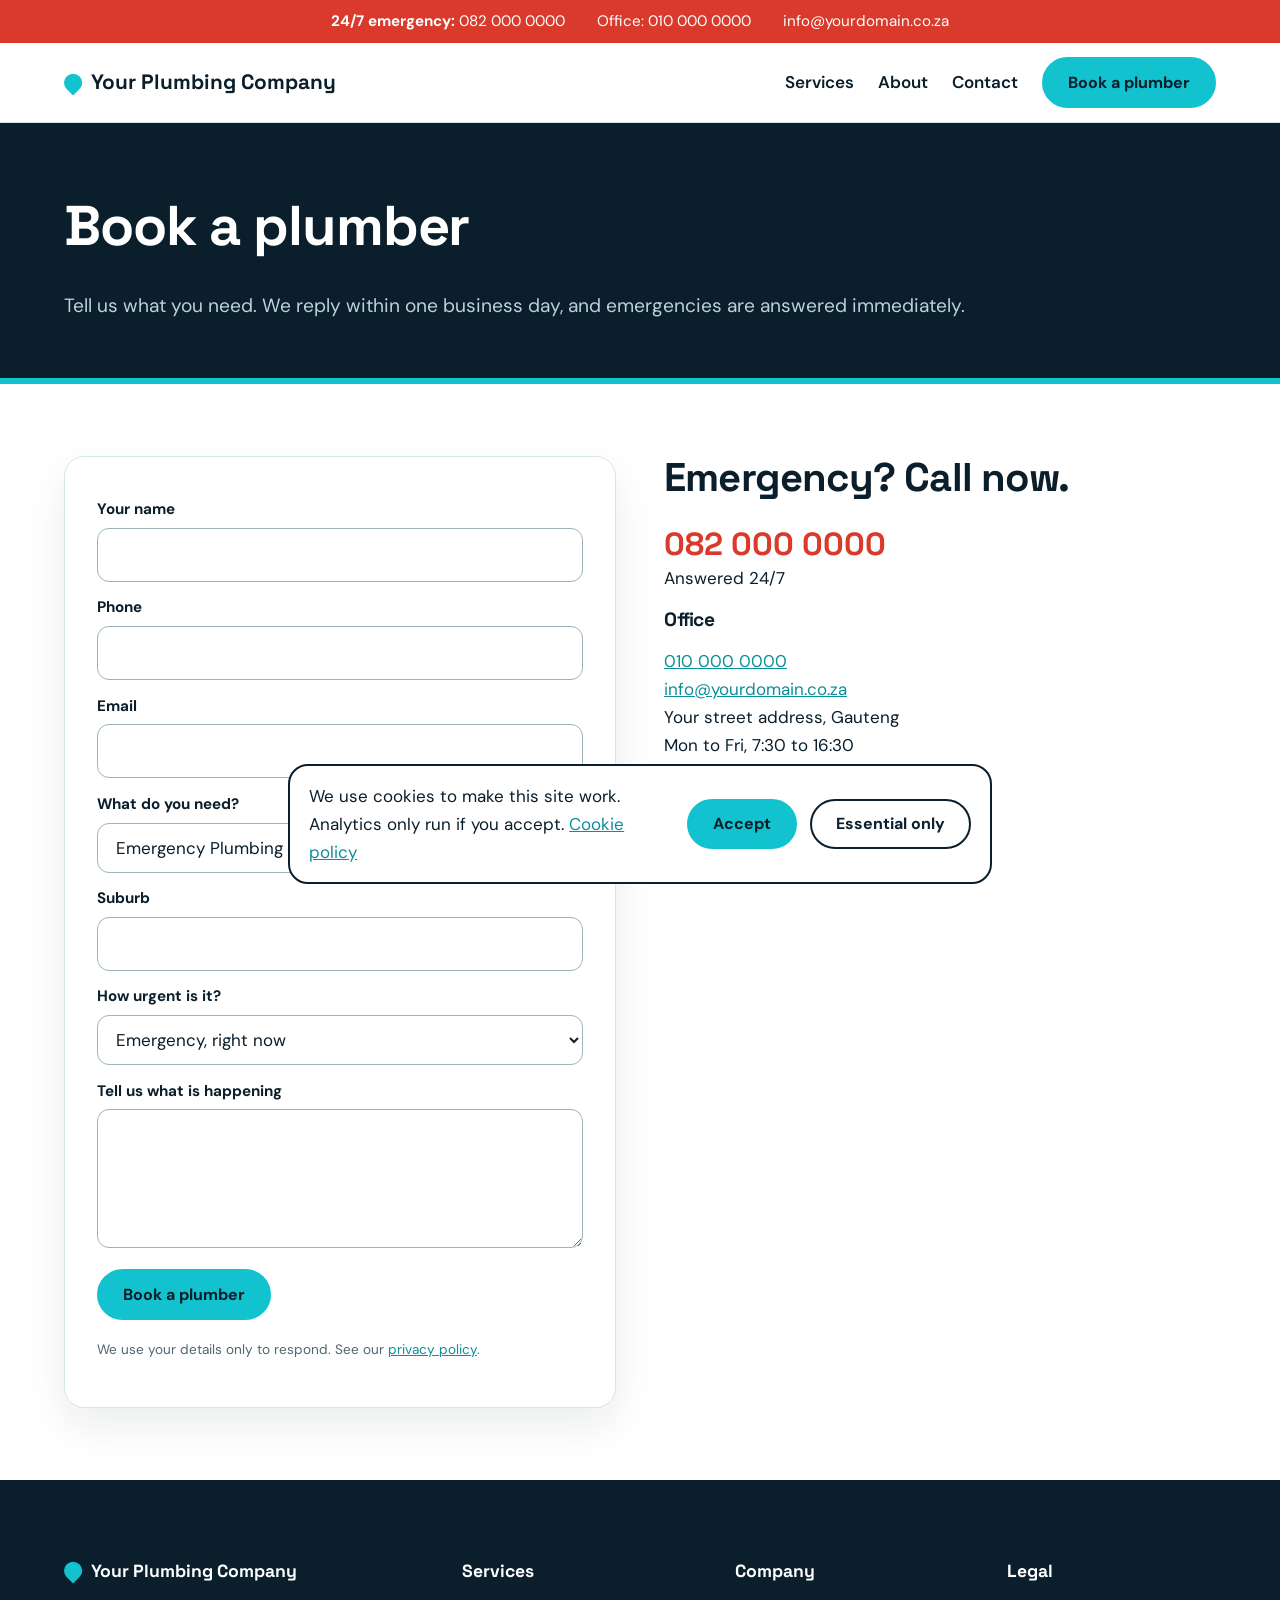
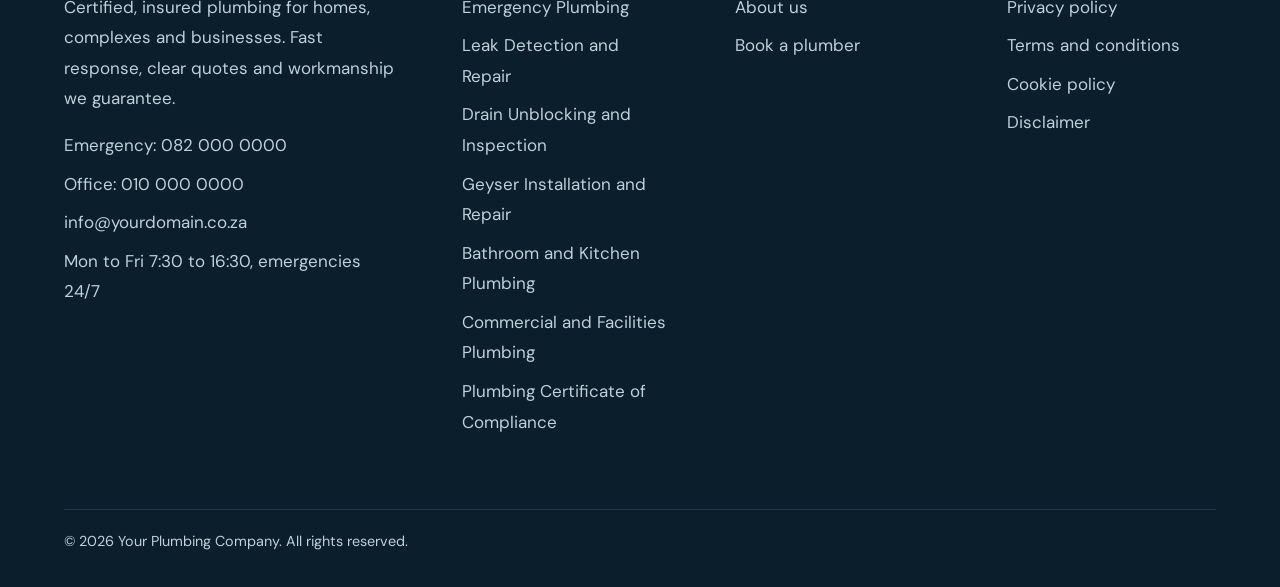
<file: contact.html>
<!DOCTYPE html>
<html lang="en">
<head>
<meta charset="utf-8">
<meta name="viewport" content="width=device-width, initial-scale=1">
<title>Contact and booking | Your Plumbing Company</title>
<meta name="description" content="Book a plumber or request a quote. Emergency line answered 24/7.">
<meta property="og:title" content="Contact and booking | Your Plumbing Company">
<meta property="og:description" content="Book a plumber or request a quote. Emergency line answered 24/7.">
<link rel="icon" href="images/favicon.png">
<link rel="preconnect" href="https://fonts.googleapis.com">
<link href="https://fonts.googleapis.com/css2?family=Space+Grotesk:wght@500;700&family=DM+Sans:wght@400;600&display=swap" rel="stylesheet">
<link rel="stylesheet" href="style.css">
</head>
<body>
<div class="topbar"><a href="tel:+27820000000"><strong>24/7 emergency:</strong> 082 000 0000</a><a href="tel:+27100000000">Office: 010 000 0000</a><a href="mailto:info@yourdomain.co.za">info@yourdomain.co.za</a></div>
<header class="site-header">
  <a class="brand" href="index.html"><span class="mark"></span><!-- EDIT: or <img src="images/logo.png" alt="Your Plumbing Company"> -->Your Plumbing Company</a>
  <input type="checkbox" id="menu-toggle" aria-label="Open menu"><label for="menu-toggle" class="burger">Menu</label>
  <nav><a href="services.html">Services</a><a href="about.html">About</a><a href="contact.html">Contact</a><a class="btn" href="contact.html">Book a plumber</a></nav>
</header>
<main>
<section class="page-head"><h1>Book a plumber</h1><p>Tell us what you need. We reply within one business day, and emergencies are answered immediately.</p></section>
<section class="band"><div class="split top"><div class="formcard"><form action="https://api.web3forms.com/submit" method="POST">
<input type="hidden" name="access_key" value="YOUR_WEB3FORMS_ACCESS_KEY"><!-- EDIT: your Web3Forms access key -->
<input type="hidden" name="subject" value="New plumbing enquiry from the website">
<input type="hidden" name="from_name" value="Your Plumbing Company website">
<input type="hidden" name="redirect" value="https://yourdomain.co.za/thank-you.html"><!-- EDIT: your live thank-you page -->
<input type="checkbox" name="botcheck" tabindex="-1" autocomplete="off" style="display:none">
<label for="cn">Your name</label><input id="cn" name="name" required>
<label for="cp">Phone</label><input id="cp" name="phone" type="tel" required><label for="ce">Email</label><input id="ce" name="email" type="email"><label for="cs">What do you need?</label><select id="cs" name="service"><option>Emergency Plumbing</option><option>Leak Detection and Repair</option><option>Drain Unblocking and Inspection</option><option>Geyser Installation and Repair</option><option>Bathroom and Kitchen Plumbing</option><option>Commercial and Facilities Plumbing</option><option>Plumbing Certificate of Compliance</option><option>Something else</option></select><label for="ca">Suburb</label><input id="ca" name="suburb"><label for="cu">How urgent is it?</label><select id="cu" name="urgency"><option>Emergency, right now</option><option>Today</option><option>This week</option><option>Quote only</option></select><label for="cm">Tell us what is happening</label><textarea id="cm" name="message" rows="4"></textarea><button class="btn" type="submit">Book a plumber</button><p class="small">We use your details only to respond. See our <a href="privacy.html">privacy policy</a>.</p></form></div><div><h2>Emergency? Call now.</h2><p><a class="big" href="tel:+27820000000">082 000 0000</a><br>Answered 24/7</p><h3>Office</h3><p><a href="tel:+27100000000">010 000 0000</a><br><a href="mailto:info@yourdomain.co.za">info@yourdomain.co.za</a><br>Your street address, Gauteng<br>Mon to Fri, 7:30 to 16:30</p></div></div></section>
</main>
<footer class="site-footer">
  <div><strong class="brand"><span class="mark"></span>Your Plumbing Company</strong><p>Certified, insured plumbing for homes, complexes and businesses. Fast response, clear quotes and workmanship we guarantee.</p><p><a href="tel:+27820000000">Emergency: 082 000 0000</a><a href="tel:+27100000000">Office: 010 000 0000</a><a href="mailto:info@yourdomain.co.za">info@yourdomain.co.za</a>Mon to Fri 7:30 to 16:30, emergencies 24/7</p></div>
  <div><strong>Services</strong><a href="services.html">Emergency Plumbing</a><a href="services.html">Leak Detection and Repair</a><a href="services.html">Drain Unblocking and Inspection</a><a href="services.html">Geyser Installation and Repair</a><a href="services.html">Bathroom and Kitchen Plumbing</a><a href="services.html">Commercial and Facilities Plumbing</a><a href="services.html">Plumbing Certificate of Compliance</a></div>
  <div><strong>Company</strong><a href="about.html">About us</a><a href="contact.html">Book a plumber</a></div>
  <div><strong>Legal</strong><a href="privacy.html">Privacy policy</a><a href="terms.html">Terms and conditions</a><a href="cookies.html">Cookie policy</a><a href="disclaimer.html">Disclaimer</a><!-- EDIT: add real social links --></div>
  <p class="copy">&copy; 2026 Your Plumbing Company. All rights reserved.</p>
</footer>
<a class="callbar" href="tel:+27820000000">Call emergency line: 082 000 0000</a>
<div id="cookie-banner" hidden><p>We use cookies to make this site work. Analytics only run if you accept. <a href="cookies.html">Cookie policy</a></p><button class="btn" data-c="accepted">Accept</button><button class="btn ghost" data-c="essential">Essential only</button></div>
<script src="script.js"></script>
</body>
</html>
</file>
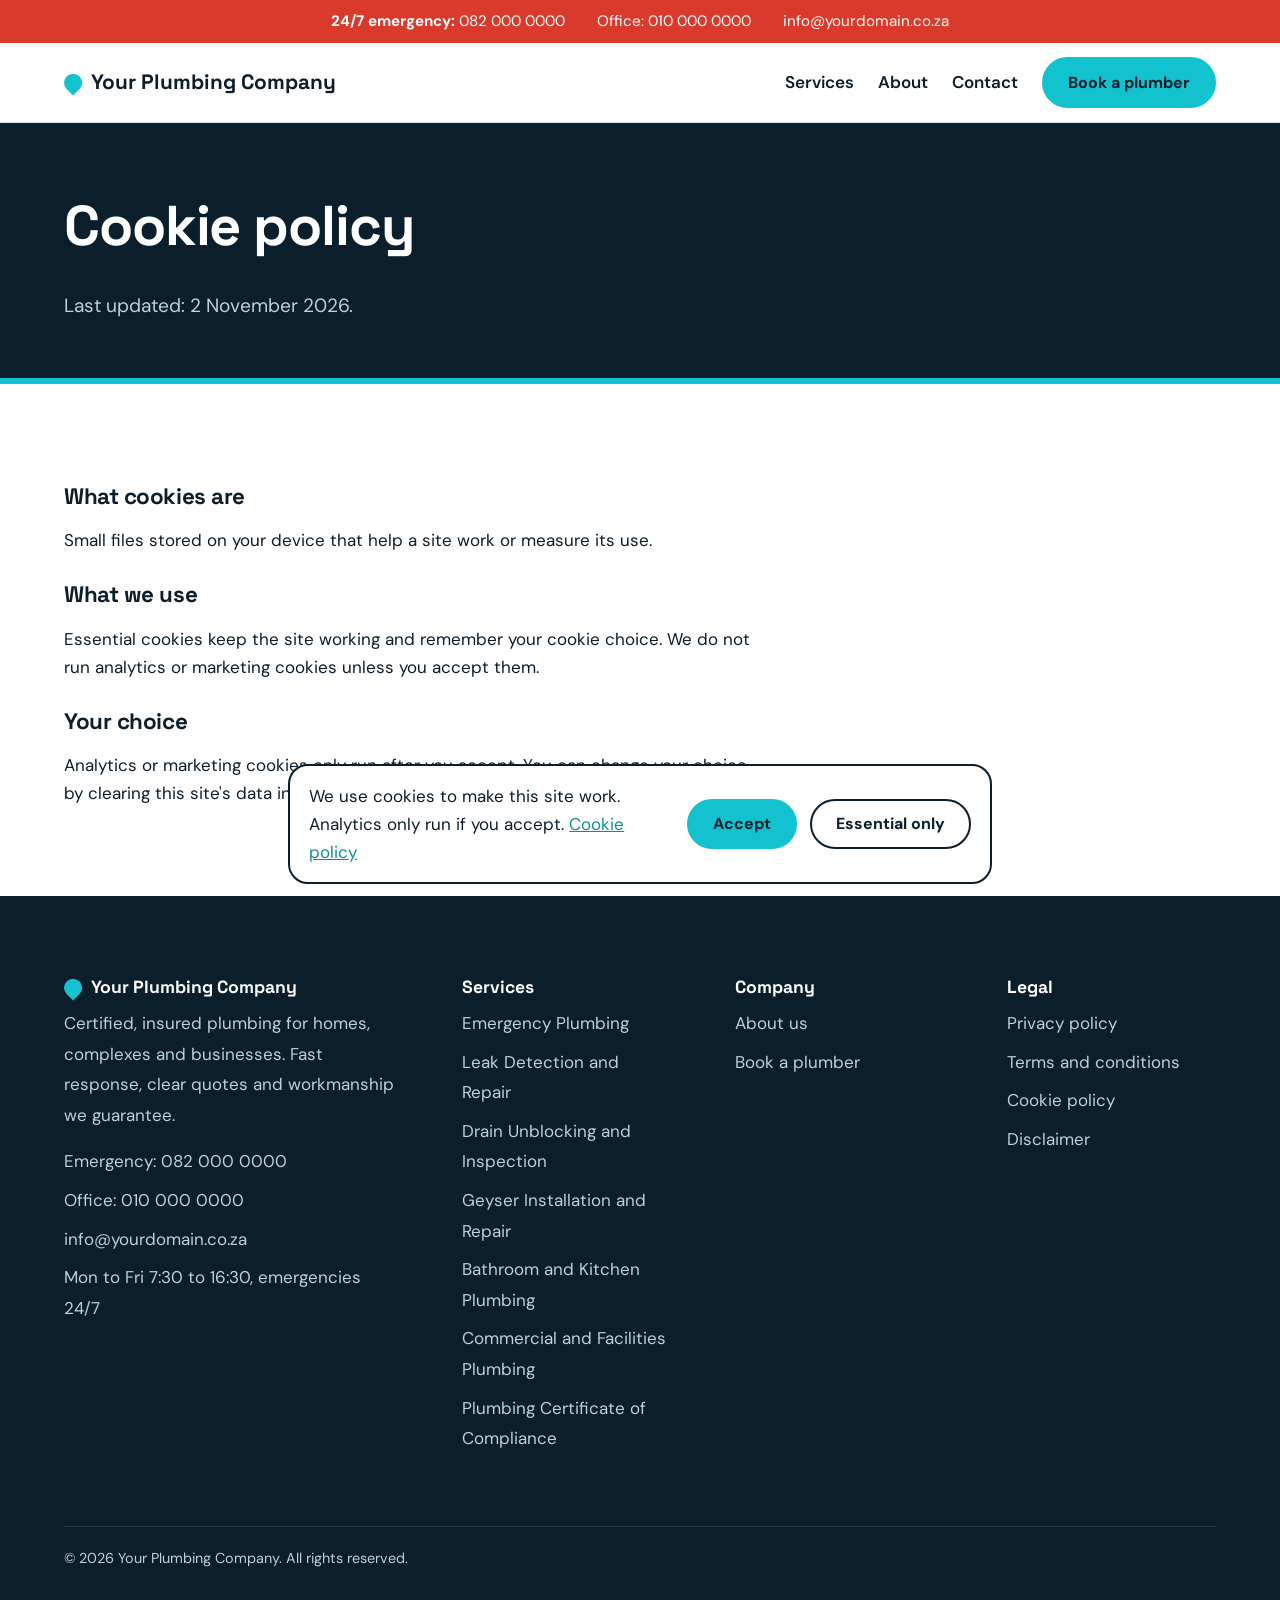
<file: cookies.html>
<!DOCTYPE html>
<html lang="en">
<head>
<meta charset="utf-8">
<meta name="viewport" content="width=device-width, initial-scale=1">
<title>Cookie policy | Your Plumbing Company</title>
<meta name="description" content="How this website uses cookies.">
<meta property="og:title" content="Cookie policy | Your Plumbing Company">
<meta property="og:description" content="How this website uses cookies.">
<link rel="icon" href="images/favicon.png">
<link rel="preconnect" href="https://fonts.googleapis.com">
<link href="https://fonts.googleapis.com/css2?family=Space+Grotesk:wght@500;700&family=DM+Sans:wght@400;600&display=swap" rel="stylesheet">
<link rel="stylesheet" href="style.css">
</head>
<body>
<div class="topbar"><a href="tel:+27820000000"><strong>24/7 emergency:</strong> 082 000 0000</a><a href="tel:+27100000000">Office: 010 000 0000</a><a href="mailto:info@yourdomain.co.za">info@yourdomain.co.za</a></div>
<header class="site-header">
  <a class="brand" href="index.html"><span class="mark"></span><!-- EDIT: or <img src="images/logo.png" alt="Your Plumbing Company"> -->Your Plumbing Company</a>
  <input type="checkbox" id="menu-toggle" aria-label="Open menu"><label for="menu-toggle" class="burger">Menu</label>
  <nav><a href="services.html">Services</a><a href="about.html">About</a><a href="contact.html">Contact</a><a class="btn" href="contact.html">Book a plumber</a></nav>
</header>
<main>




<section class="page-head "><h1>Cookie policy</h1><p>Last updated: 2 November 2026.</p></section><section class="band legal"><h2>What cookies are</h2><p>Small files stored on your device that help a site work or measure its use.</p><h2>What we use</h2><p>Essential cookies keep the site working and remember your cookie choice. We do not run analytics or marketing cookies unless you accept them.</p><h2>Your choice</h2><p>Analytics or marketing cookies only run after you accept. You can change your choice by clearing this site's data in your browser.</p></section>




</main>
<footer class="site-footer">
  <div><strong class="brand"><span class="mark"></span>Your Plumbing Company</strong><p>Certified, insured plumbing for homes, complexes and businesses. Fast response, clear quotes and workmanship we guarantee.</p><p><a href="tel:+27820000000">Emergency: 082 000 0000</a><a href="tel:+27100000000">Office: 010 000 0000</a><a href="mailto:info@yourdomain.co.za">info@yourdomain.co.za</a>Mon to Fri 7:30 to 16:30, emergencies 24/7</p></div>
  <div><strong>Services</strong><a href="services.html">Emergency Plumbing</a><a href="services.html">Leak Detection and Repair</a><a href="services.html">Drain Unblocking and Inspection</a><a href="services.html">Geyser Installation and Repair</a><a href="services.html">Bathroom and Kitchen Plumbing</a><a href="services.html">Commercial and Facilities Plumbing</a><a href="services.html">Plumbing Certificate of Compliance</a></div>
  <div><strong>Company</strong><a href="about.html">About us</a><a href="contact.html">Book a plumber</a></div>
  <div><strong>Legal</strong><a href="privacy.html">Privacy policy</a><a href="terms.html">Terms and conditions</a><a href="cookies.html">Cookie policy</a><a href="disclaimer.html">Disclaimer</a><!-- EDIT: add real social links --></div>
  <p class="copy">&copy; 2026 Your Plumbing Company. All rights reserved.</p>
</footer>
<a class="callbar" href="tel:+27820000000">Call emergency line: 082 000 0000</a>
<div id="cookie-banner" hidden><p>We use cookies to make this site work. Analytics only run if you accept. <a href="cookies.html">Cookie policy</a></p><button class="btn" data-c="accepted">Accept</button><button class="btn ghost" data-c="essential">Essential only</button></div>
<script src="script.js"></script>
</body>
</html>
</file>
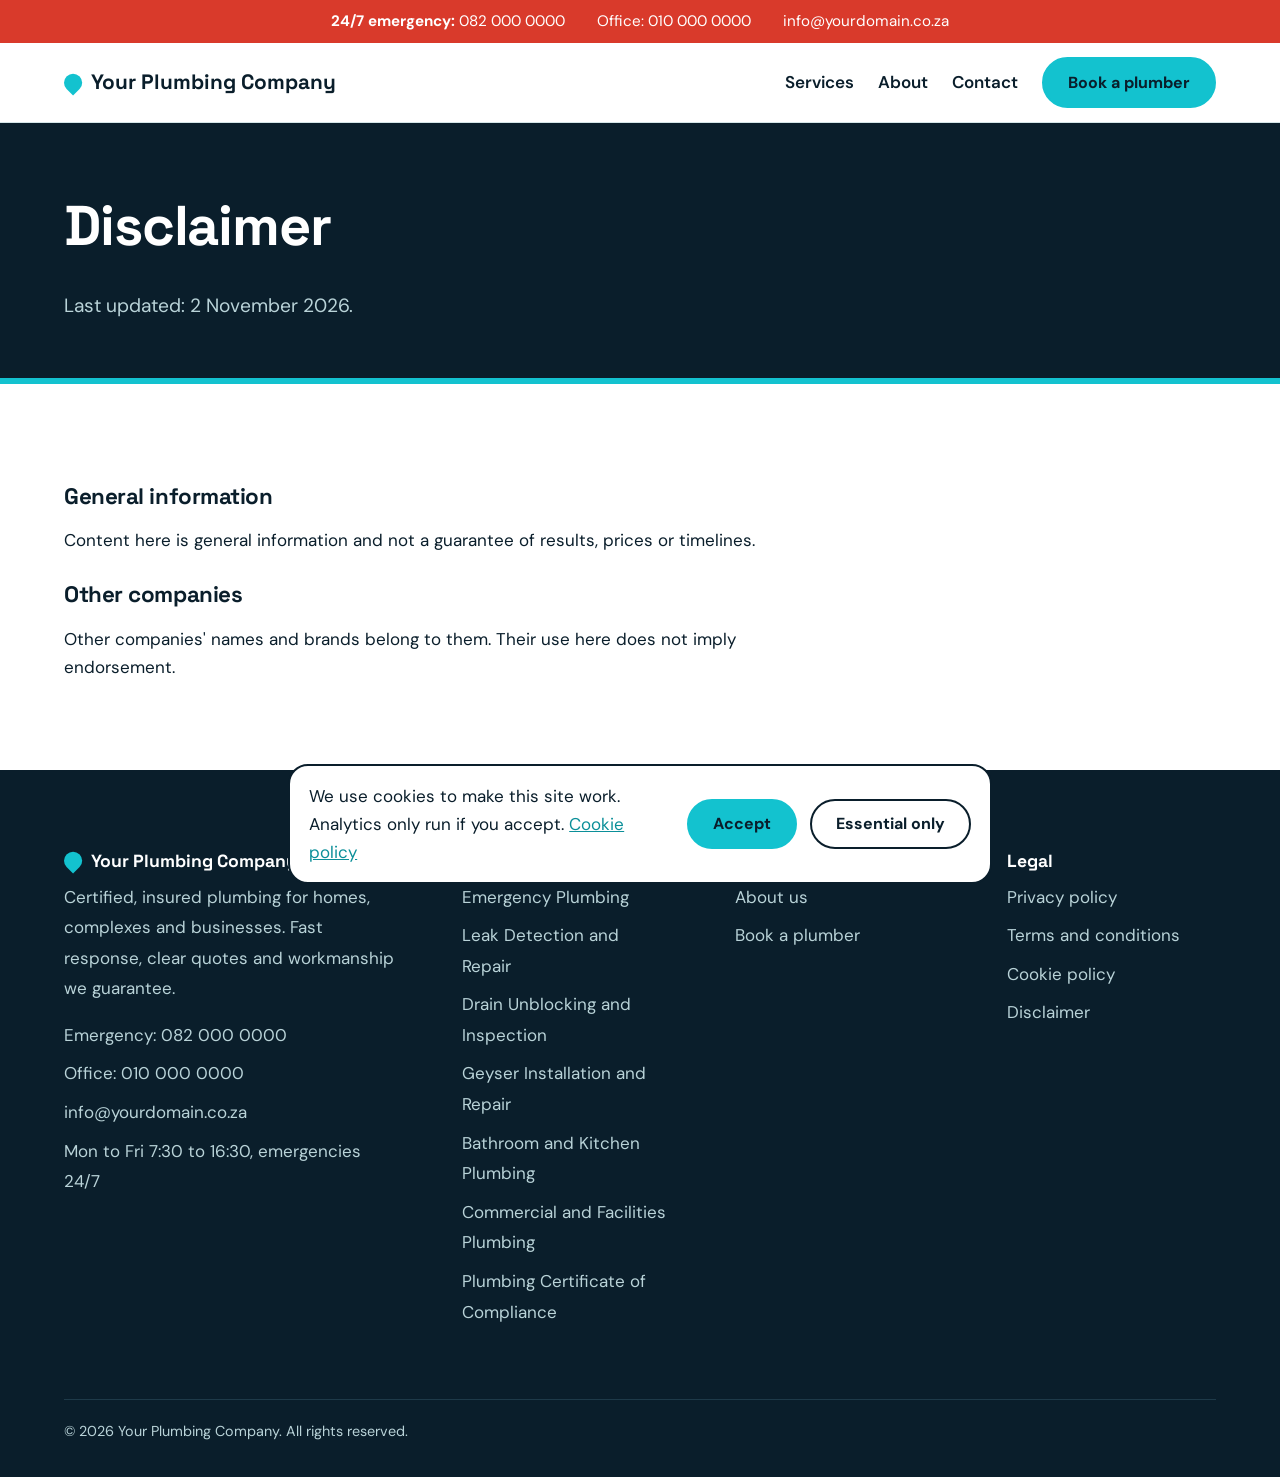
<file: disclaimer.html>
<!DOCTYPE html>
<html lang="en">
<head>
<meta charset="utf-8">
<meta name="viewport" content="width=device-width, initial-scale=1">
<title>Disclaimer | Your Plumbing Company</title>
<meta name="description" content="Important information about the content on this website.">
<meta property="og:title" content="Disclaimer | Your Plumbing Company">
<meta property="og:description" content="Important information about the content on this website.">
<link rel="icon" href="images/favicon.png">
<link rel="preconnect" href="https://fonts.googleapis.com">
<link href="https://fonts.googleapis.com/css2?family=Space+Grotesk:wght@500;700&family=DM+Sans:wght@400;600&display=swap" rel="stylesheet">
<link rel="stylesheet" href="style.css">
</head>
<body>
<div class="topbar"><a href="tel:+27820000000"><strong>24/7 emergency:</strong> 082 000 0000</a><a href="tel:+27100000000">Office: 010 000 0000</a><a href="mailto:info@yourdomain.co.za">info@yourdomain.co.za</a></div>
<header class="site-header">
  <a class="brand" href="index.html"><span class="mark"></span><!-- EDIT: or <img src="images/logo.png" alt="Your Plumbing Company"> -->Your Plumbing Company</a>
  <input type="checkbox" id="menu-toggle" aria-label="Open menu"><label for="menu-toggle" class="burger">Menu</label>
  <nav><a href="services.html">Services</a><a href="about.html">About</a><a href="contact.html">Contact</a><a class="btn" href="contact.html">Book a plumber</a></nav>
</header>
<main>




<section class="page-head "><h1>Disclaimer</h1><p>Last updated: 2 November 2026.</p></section><section class="band legal"><h2>General information</h2><p>Content here is general information and not a guarantee of results, prices or timelines.</p><h2>Other companies</h2><p>Other companies' names and brands belong to them. Their use here does not imply endorsement.</p></section>




</main>
<footer class="site-footer">
  <div><strong class="brand"><span class="mark"></span>Your Plumbing Company</strong><p>Certified, insured plumbing for homes, complexes and businesses. Fast response, clear quotes and workmanship we guarantee.</p><p><a href="tel:+27820000000">Emergency: 082 000 0000</a><a href="tel:+27100000000">Office: 010 000 0000</a><a href="mailto:info@yourdomain.co.za">info@yourdomain.co.za</a>Mon to Fri 7:30 to 16:30, emergencies 24/7</p></div>
  <div><strong>Services</strong><a href="services.html">Emergency Plumbing</a><a href="services.html">Leak Detection and Repair</a><a href="services.html">Drain Unblocking and Inspection</a><a href="services.html">Geyser Installation and Repair</a><a href="services.html">Bathroom and Kitchen Plumbing</a><a href="services.html">Commercial and Facilities Plumbing</a><a href="services.html">Plumbing Certificate of Compliance</a></div>
  <div><strong>Company</strong><a href="about.html">About us</a><a href="contact.html">Book a plumber</a></div>
  <div><strong>Legal</strong><a href="privacy.html">Privacy policy</a><a href="terms.html">Terms and conditions</a><a href="cookies.html">Cookie policy</a><a href="disclaimer.html">Disclaimer</a><!-- EDIT: add real social links --></div>
  <p class="copy">&copy; 2026 Your Plumbing Company. All rights reserved.</p>
</footer>
<a class="callbar" href="tel:+27820000000">Call emergency line: 082 000 0000</a>
<div id="cookie-banner" hidden><p>We use cookies to make this site work. Analytics only run if you accept. <a href="cookies.html">Cookie policy</a></p><button class="btn" data-c="accepted">Accept</button><button class="btn ghost" data-c="essential">Essential only</button></div>
<script src="script.js"></script>
</body>
</html>
</file>
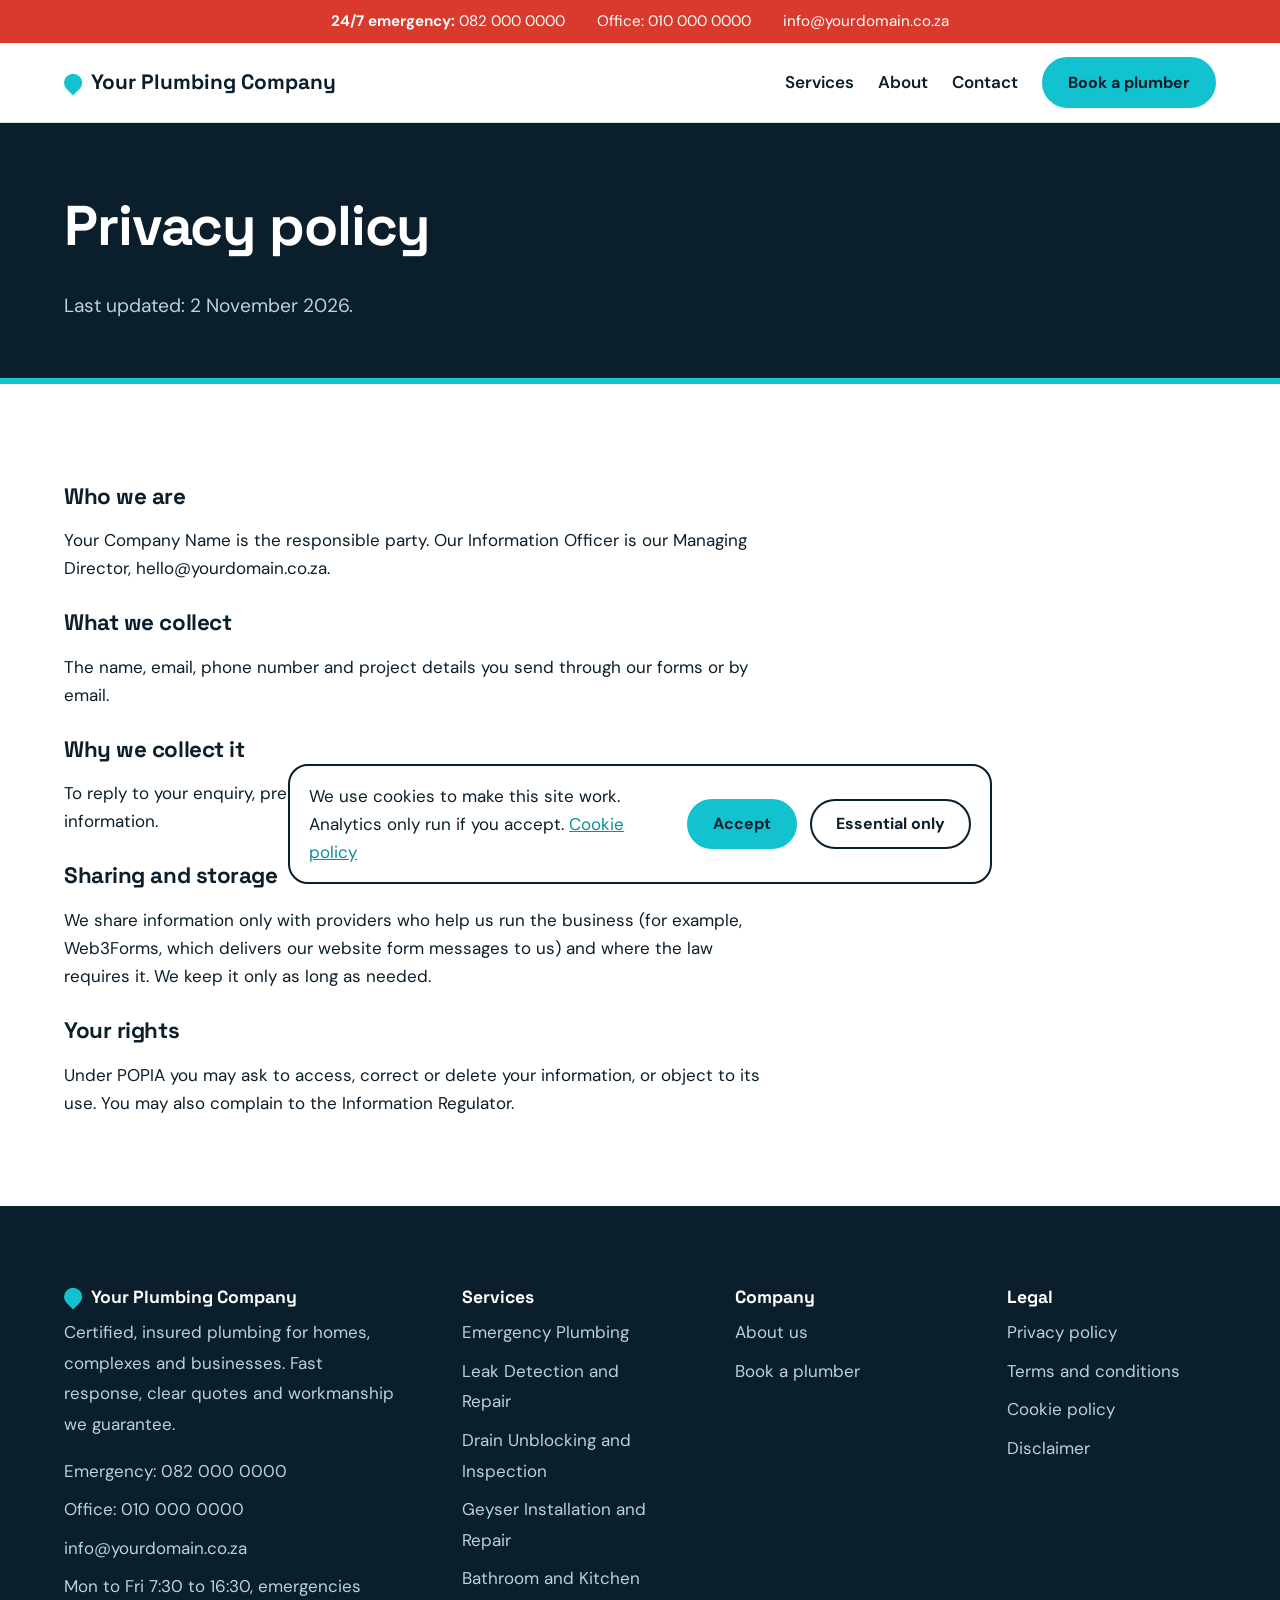
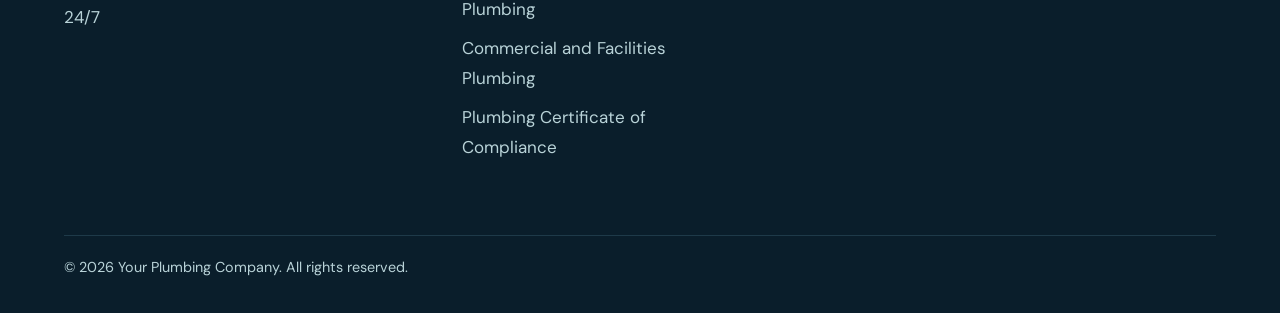
<file: privacy.html>
<!DOCTYPE html>
<html lang="en">
<head>
<meta charset="utf-8">
<meta name="viewport" content="width=device-width, initial-scale=1">
<title>Privacy policy | Your Plumbing Company</title>
<meta name="description" content="How we collect and use your personal information under POPIA.">
<meta property="og:title" content="Privacy policy | Your Plumbing Company">
<meta property="og:description" content="How we collect and use your personal information under POPIA.">
<link rel="icon" href="images/favicon.png">
<link rel="preconnect" href="https://fonts.googleapis.com">
<link href="https://fonts.googleapis.com/css2?family=Space+Grotesk:wght@500;700&family=DM+Sans:wght@400;600&display=swap" rel="stylesheet">
<link rel="stylesheet" href="style.css">
</head>
<body>
<div class="topbar"><a href="tel:+27820000000"><strong>24/7 emergency:</strong> 082 000 0000</a><a href="tel:+27100000000">Office: 010 000 0000</a><a href="mailto:info@yourdomain.co.za">info@yourdomain.co.za</a></div>
<header class="site-header">
  <a class="brand" href="index.html"><span class="mark"></span><!-- EDIT: or <img src="images/logo.png" alt="Your Plumbing Company"> -->Your Plumbing Company</a>
  <input type="checkbox" id="menu-toggle" aria-label="Open menu"><label for="menu-toggle" class="burger">Menu</label>
  <nav><a href="services.html">Services</a><a href="about.html">About</a><a href="contact.html">Contact</a><a class="btn" href="contact.html">Book a plumber</a></nav>
</header>
<main>




<section class="page-head "><h1>Privacy policy</h1><p>Last updated: 2 November 2026.</p></section><section class="band legal"><h2>Who we are</h2><p>Your Company Name is the responsible party. Our Information Officer is our Managing Director, hello@yourdomain.co.za.</p><h2>What we collect</h2><p>The name, email, phone number and project details you send through our forms or by email.</p><h2>Why we collect it</h2><p>To reply to your enquiry, prepare quotes and deliver our services. We do not sell your information.</p><h2>Sharing and storage</h2><p>We share information only with providers who help us run the business (for example, Web3Forms, which delivers our website form messages to us) and where the law requires it. We keep it only as long as needed.</p><h2>Your rights</h2><p>Under POPIA you may ask to access, correct or delete your information, or object to its use. You may also complain to the Information Regulator.</p></section>




</main>
<footer class="site-footer">
  <div><strong class="brand"><span class="mark"></span>Your Plumbing Company</strong><p>Certified, insured plumbing for homes, complexes and businesses. Fast response, clear quotes and workmanship we guarantee.</p><p><a href="tel:+27820000000">Emergency: 082 000 0000</a><a href="tel:+27100000000">Office: 010 000 0000</a><a href="mailto:info@yourdomain.co.za">info@yourdomain.co.za</a>Mon to Fri 7:30 to 16:30, emergencies 24/7</p></div>
  <div><strong>Services</strong><a href="services.html">Emergency Plumbing</a><a href="services.html">Leak Detection and Repair</a><a href="services.html">Drain Unblocking and Inspection</a><a href="services.html">Geyser Installation and Repair</a><a href="services.html">Bathroom and Kitchen Plumbing</a><a href="services.html">Commercial and Facilities Plumbing</a><a href="services.html">Plumbing Certificate of Compliance</a></div>
  <div><strong>Company</strong><a href="about.html">About us</a><a href="contact.html">Book a plumber</a></div>
  <div><strong>Legal</strong><a href="privacy.html">Privacy policy</a><a href="terms.html">Terms and conditions</a><a href="cookies.html">Cookie policy</a><a href="disclaimer.html">Disclaimer</a><!-- EDIT: add real social links --></div>
  <p class="copy">&copy; 2026 Your Plumbing Company. All rights reserved.</p>
</footer>
<a class="callbar" href="tel:+27820000000">Call emergency line: 082 000 0000</a>
<div id="cookie-banner" hidden><p>We use cookies to make this site work. Analytics only run if you accept. <a href="cookies.html">Cookie policy</a></p><button class="btn" data-c="accepted">Accept</button><button class="btn ghost" data-c="essential">Essential only</button></div>
<script src="script.js"></script>
</body>
</html>
</file>
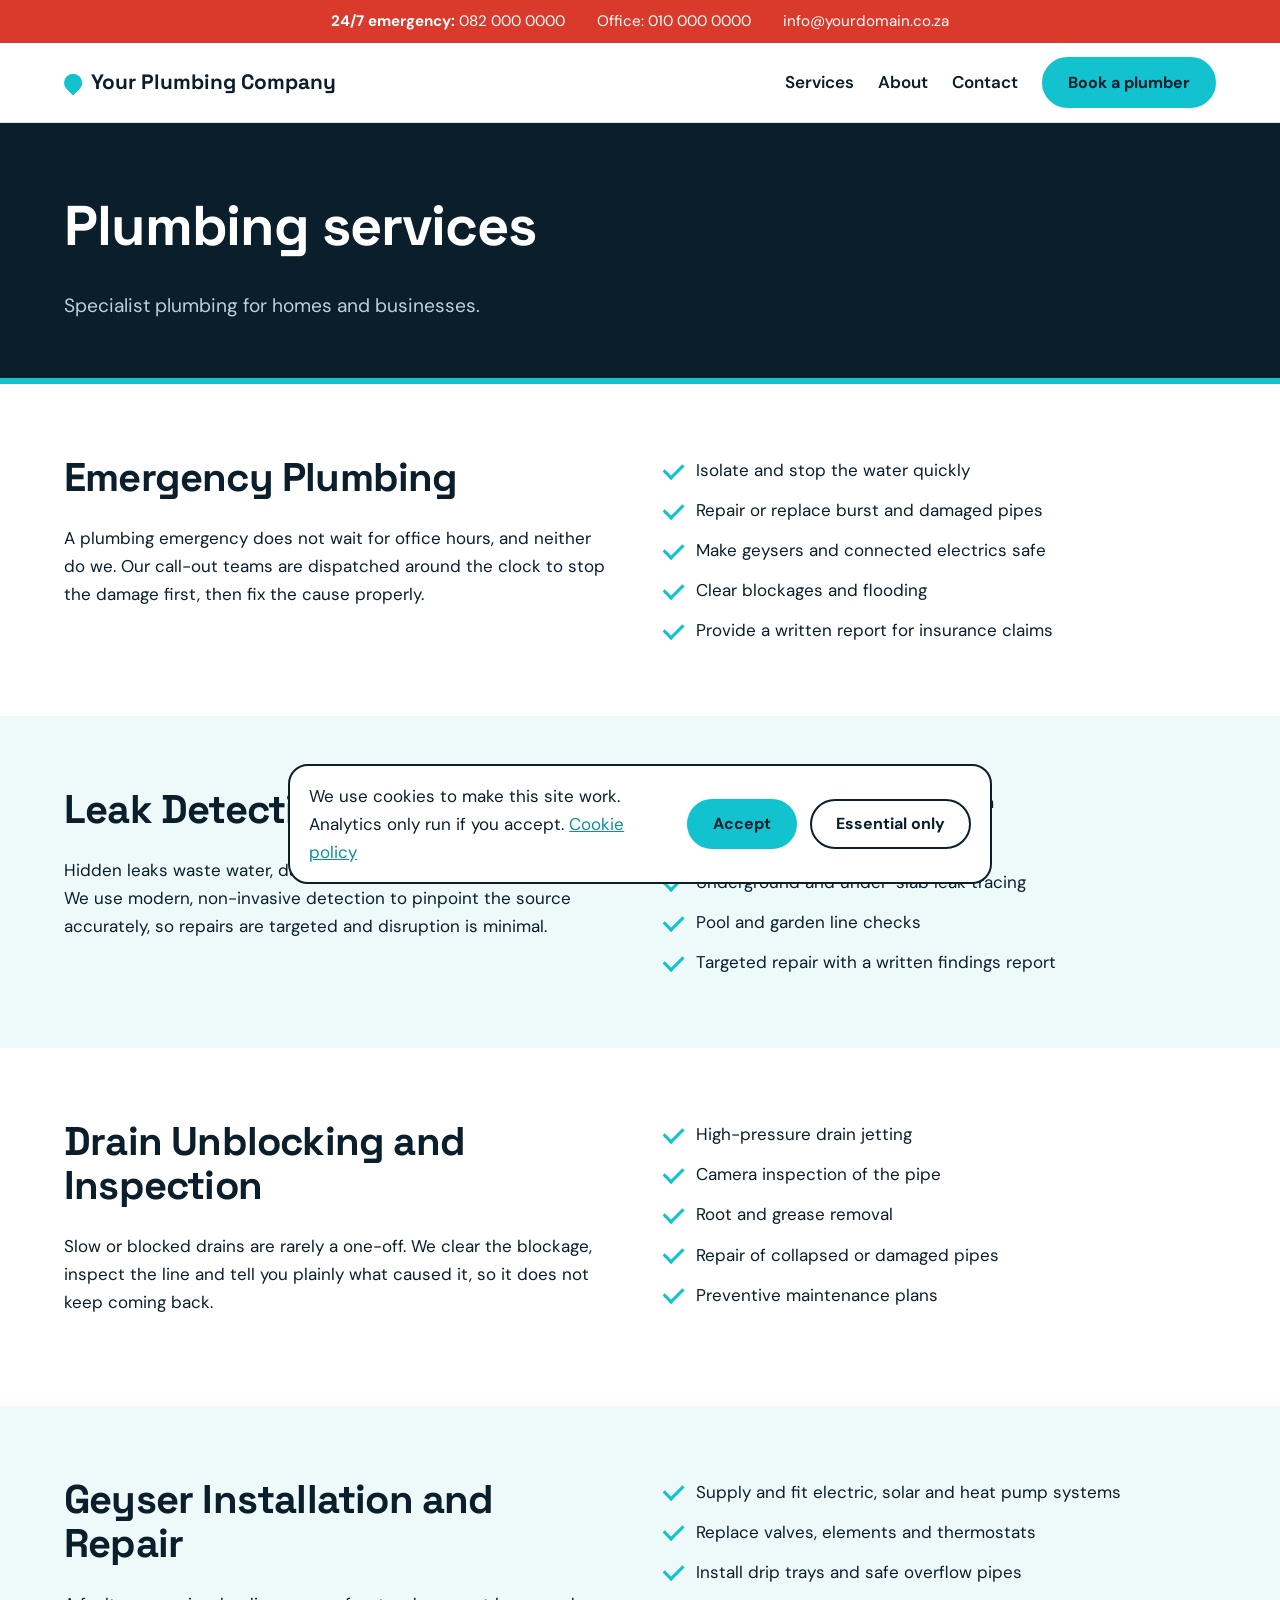
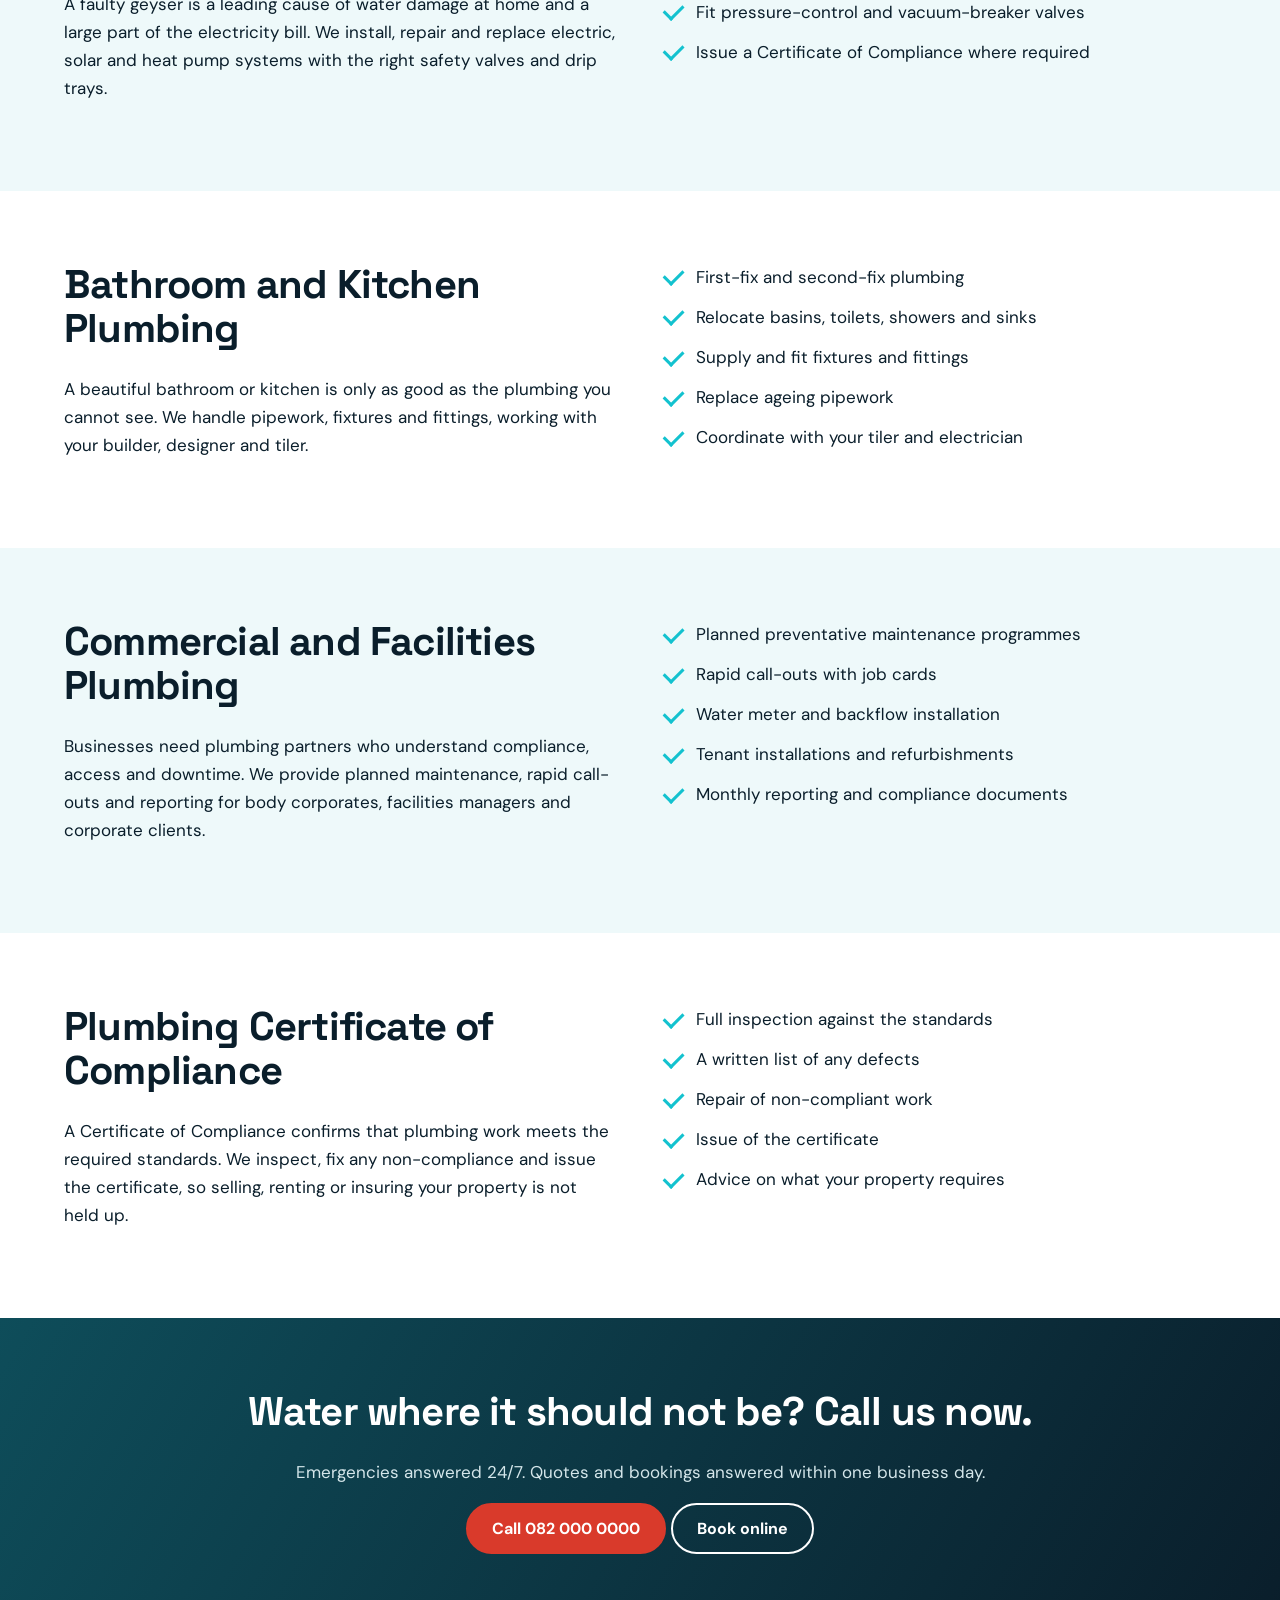
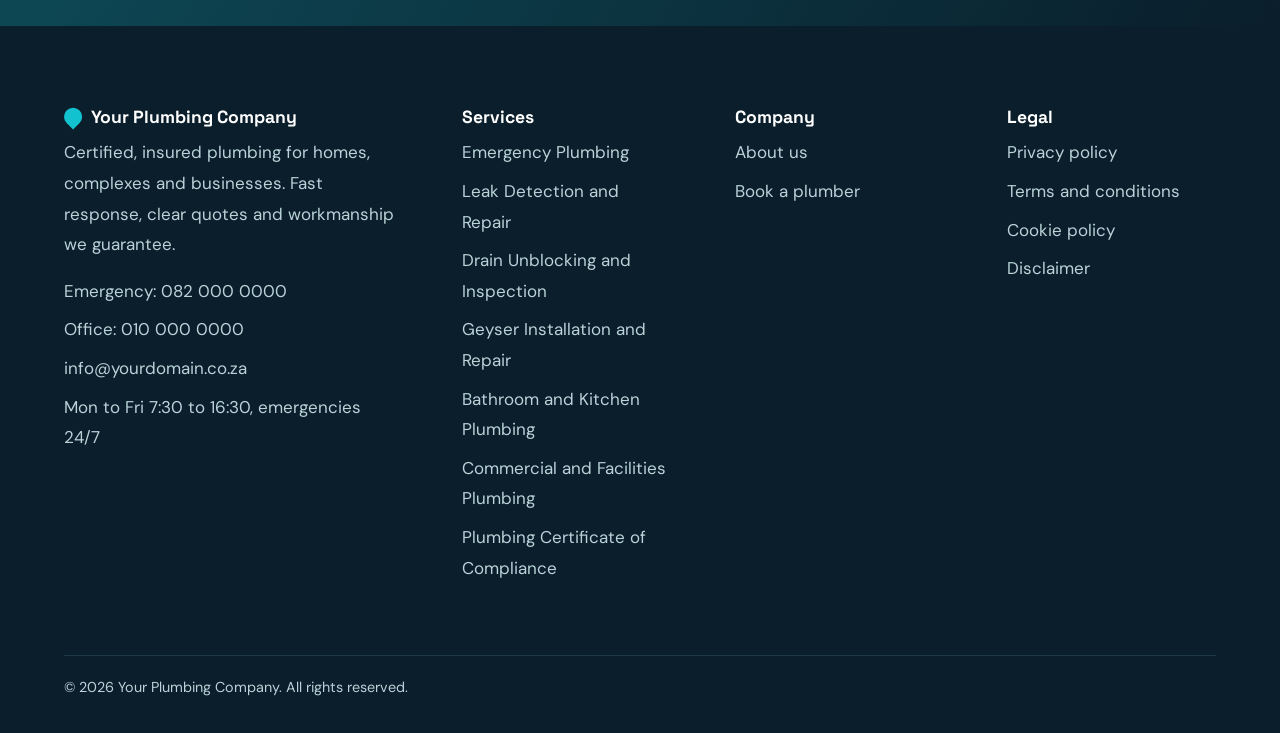
<file: services.html>
<!DOCTYPE html>
<html lang="en">
<head>
<meta charset="utf-8">
<meta name="viewport" content="width=device-width, initial-scale=1">
<title>Plumbing services | Your Plumbing Company</title>
<meta name="description" content="Emergency plumbing, leak detection, drains, geysers, renovations, commercial plumbing and certificates.">
<meta property="og:title" content="Plumbing services | Your Plumbing Company">
<meta property="og:description" content="Emergency plumbing, leak detection, drains, geysers, renovations, commercial plumbing and certificates.">
<link rel="icon" href="images/favicon.png">
<link rel="preconnect" href="https://fonts.googleapis.com">
<link href="https://fonts.googleapis.com/css2?family=Space+Grotesk:wght@500;700&family=DM+Sans:wght@400;600&display=swap" rel="stylesheet">
<link rel="stylesheet" href="style.css">
</head>
<body>
<div class="topbar"><a href="tel:+27820000000"><strong>24/7 emergency:</strong> 082 000 0000</a><a href="tel:+27100000000">Office: 010 000 0000</a><a href="mailto:info@yourdomain.co.za">info@yourdomain.co.za</a></div>
<header class="site-header">
  <a class="brand" href="index.html"><span class="mark"></span><!-- EDIT: or <img src="images/logo.png" alt="Your Plumbing Company"> -->Your Plumbing Company</a>
  <input type="checkbox" id="menu-toggle" aria-label="Open menu"><label for="menu-toggle" class="burger">Menu</label>
  <nav><a href="services.html">Services</a><a href="about.html">About</a><a href="contact.html">Contact</a><a class="btn" href="contact.html">Book a plumber</a></nav>
</header>
<main>
<section class="page-head"><h1>Plumbing services</h1><p>Specialist plumbing for homes and businesses.</p></section><section class="band"><div class="split top"><div><h2>Emergency Plumbing</h2><p>A plumbing emergency does not wait for office hours, and neither do we. Our call-out teams are dispatched around the clock to stop the damage first, then fix the cause properly.</p></div><ul class="ticks"><li>Isolate and stop the water quickly</li><li>Repair or replace burst and damaged pipes</li><li>Make geysers and connected electrics safe</li><li>Clear blockages and flooding</li><li>Provide a written report for insurance claims</li></ul></div></section><section class="band foam"><div class="split top"><div><h2>Leak Detection and Repair</h2><p>Hidden leaks waste water, damage structures and push up your bill. We use modern, non-invasive detection to pinpoint the source accurately, so repairs are targeted and disruption is minimal.</p></div><ul class="ticks"><li>Pressure testing of the water system</li><li>Acoustic and thermal leak detection</li><li>Underground and under-slab leak tracing</li><li>Pool and garden line checks</li><li>Targeted repair with a written findings report</li></ul></div></section><section class="band"><div class="split top"><div><h2>Drain Unblocking and Inspection</h2><p>Slow or blocked drains are rarely a one-off. We clear the blockage, inspect the line and tell you plainly what caused it, so it does not keep coming back.</p></div><ul class="ticks"><li>High-pressure drain jetting</li><li>Camera inspection of the pipe</li><li>Root and grease removal</li><li>Repair of collapsed or damaged pipes</li><li>Preventive maintenance plans</li></ul></div></section><section class="band foam"><div class="split top"><div><h2>Geyser Installation and Repair</h2><p>A faulty geyser is a leading cause of water damage at home and a large part of the electricity bill. We install, repair and replace electric, solar and heat pump systems with the right safety valves and drip trays.</p></div><ul class="ticks"><li>Supply and fit electric, solar and heat pump systems</li><li>Replace valves, elements and thermostats</li><li>Install drip trays and safe overflow pipes</li><li>Fit pressure-control and vacuum-breaker valves</li><li>Issue a Certificate of Compliance where required</li></ul></div></section><section class="band"><div class="split top"><div><h2>Bathroom and Kitchen Plumbing</h2><p>A beautiful bathroom or kitchen is only as good as the plumbing you cannot see. We handle pipework, fixtures and fittings, working with your builder, designer and tiler.</p></div><ul class="ticks"><li>First-fix and second-fix plumbing</li><li>Relocate basins, toilets, showers and sinks</li><li>Supply and fit fixtures and fittings</li><li>Replace ageing pipework</li><li>Coordinate with your tiler and electrician</li></ul></div></section><section class="band foam"><div class="split top"><div><h2>Commercial and Facilities Plumbing</h2><p>Businesses need plumbing partners who understand compliance, access and downtime. We provide planned maintenance, rapid call-outs and reporting for body corporates, facilities managers and corporate clients.</p></div><ul class="ticks"><li>Planned preventative maintenance programmes</li><li>Rapid call-outs with job cards</li><li>Water meter and backflow installation</li><li>Tenant installations and refurbishments</li><li>Monthly reporting and compliance documents</li></ul></div></section><section class="band"><div class="split top"><div><h2>Plumbing Certificate of Compliance</h2><p>A Certificate of Compliance confirms that plumbing work meets the required standards. We inspect, fix any non-compliance and issue the certificate, so selling, renting or insuring your property is not held up.</p></div><ul class="ticks"><li>Full inspection against the standards</li><li>A written list of any defects</li><li>Repair of non-compliant work</li><li>Issue of the certificate</li><li>Advice on what your property requires</li></ul></div></section><section class="cta"><h2>Water where it should not be? Call us now.</h2><p>Emergencies answered 24/7. Quotes and bookings answered within one business day.</p><a class="btn coral" href="tel:+27820000000">Call 082 000 0000</a> <a class="btn ghost light" href="contact.html">Book online</a></section>
</main>
<footer class="site-footer">
  <div><strong class="brand"><span class="mark"></span>Your Plumbing Company</strong><p>Certified, insured plumbing for homes, complexes and businesses. Fast response, clear quotes and workmanship we guarantee.</p><p><a href="tel:+27820000000">Emergency: 082 000 0000</a><a href="tel:+27100000000">Office: 010 000 0000</a><a href="mailto:info@yourdomain.co.za">info@yourdomain.co.za</a>Mon to Fri 7:30 to 16:30, emergencies 24/7</p></div>
  <div><strong>Services</strong><a href="services.html">Emergency Plumbing</a><a href="services.html">Leak Detection and Repair</a><a href="services.html">Drain Unblocking and Inspection</a><a href="services.html">Geyser Installation and Repair</a><a href="services.html">Bathroom and Kitchen Plumbing</a><a href="services.html">Commercial and Facilities Plumbing</a><a href="services.html">Plumbing Certificate of Compliance</a></div>
  <div><strong>Company</strong><a href="about.html">About us</a><a href="contact.html">Book a plumber</a></div>
  <div><strong>Legal</strong><a href="privacy.html">Privacy policy</a><a href="terms.html">Terms and conditions</a><a href="cookies.html">Cookie policy</a><a href="disclaimer.html">Disclaimer</a><!-- EDIT: add real social links --></div>
  <p class="copy">&copy; 2026 Your Plumbing Company. All rights reserved.</p>
</footer>
<a class="callbar" href="tel:+27820000000">Call emergency line: 082 000 0000</a>
<div id="cookie-banner" hidden><p>We use cookies to make this site work. Analytics only run if you accept. <a href="cookies.html">Cookie policy</a></p><button class="btn" data-c="accepted">Accept</button><button class="btn ghost" data-c="essential">Essential only</button></div>
<script src="script.js"></script>
</body>
</html>
</file>
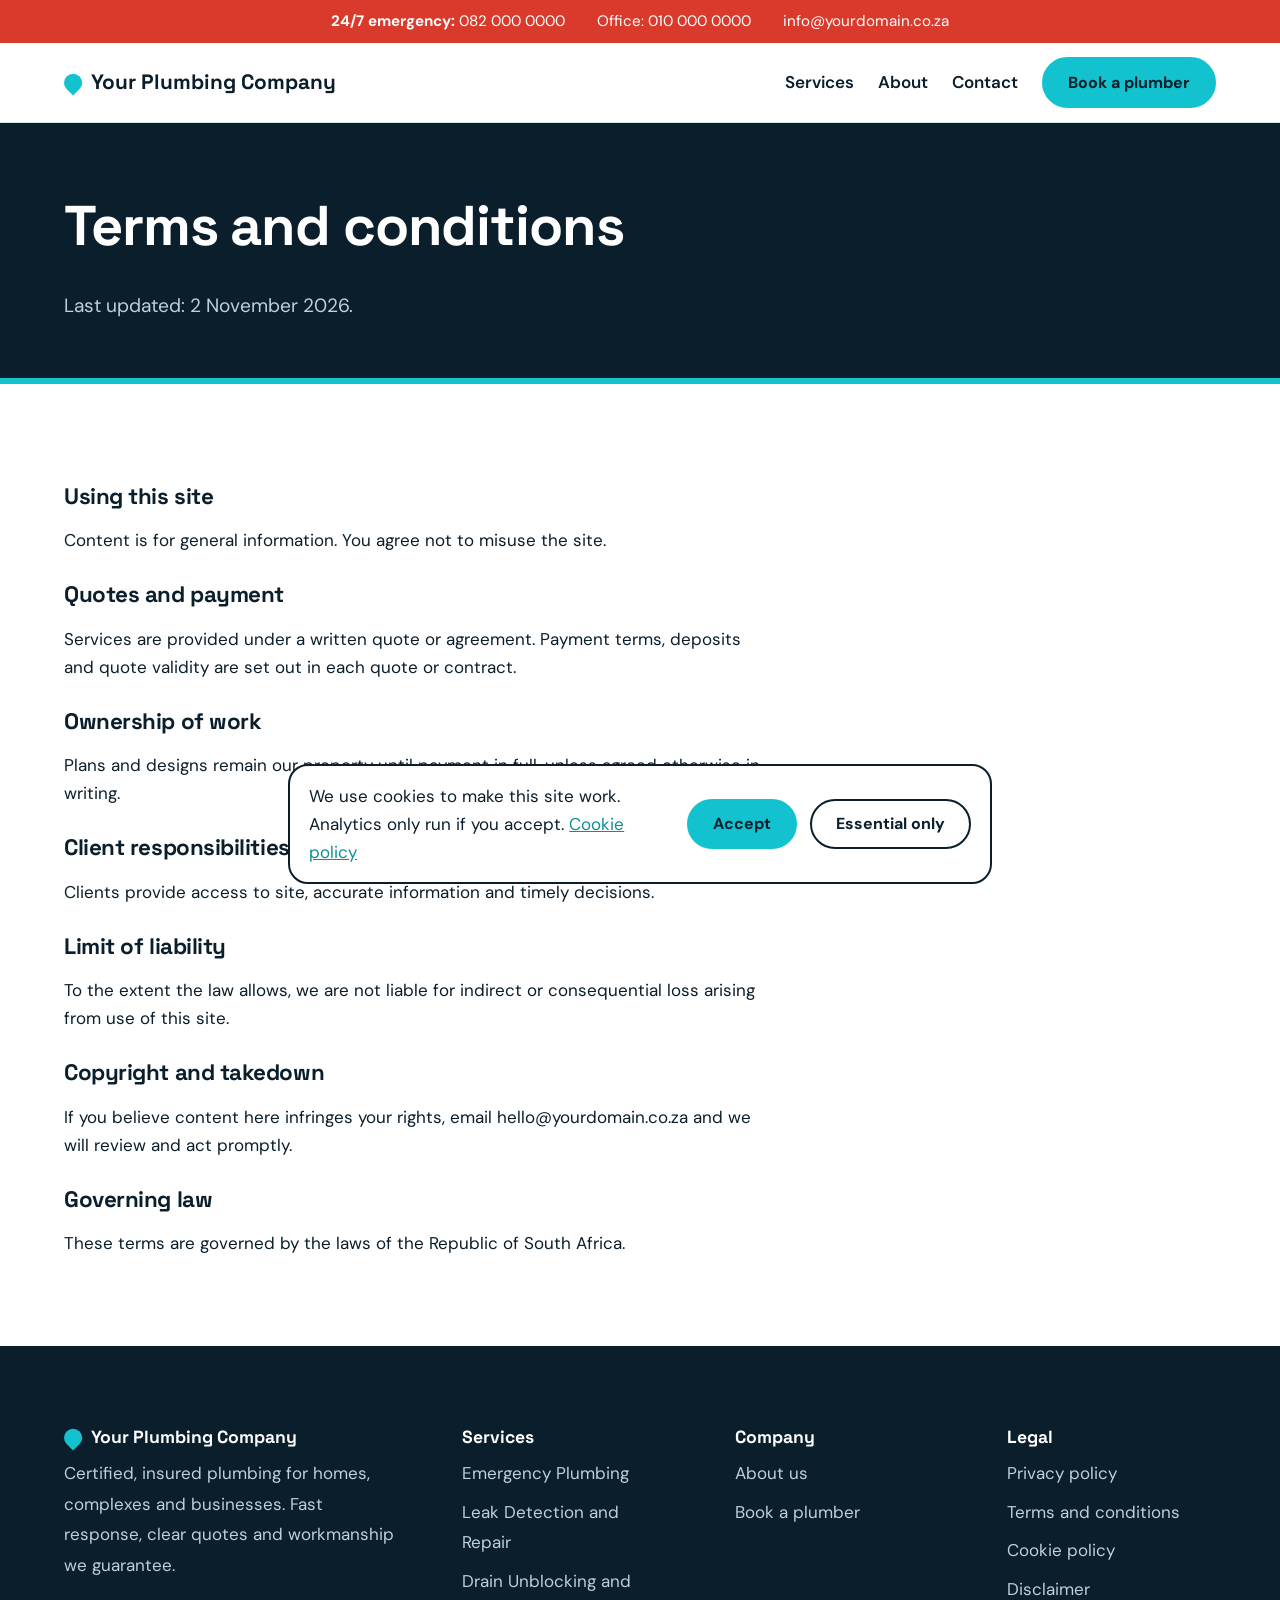
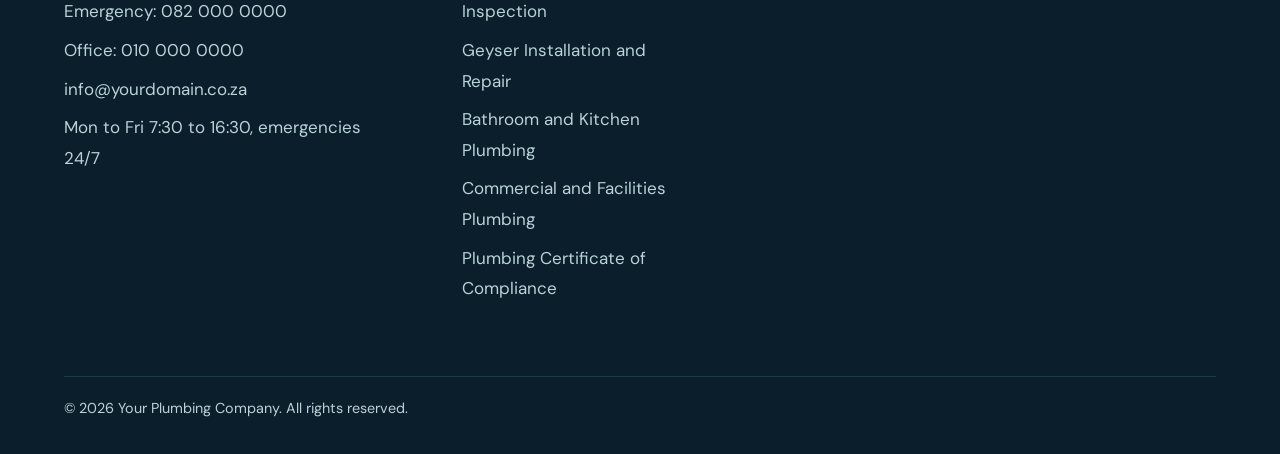
<file: terms.html>
<!DOCTYPE html>
<html lang="en">
<head>
<meta charset="utf-8">
<meta name="viewport" content="width=device-width, initial-scale=1">
<title>Terms and conditions | Your Plumbing Company</title>
<meta name="description" content="Terms for using this website and our services.">
<meta property="og:title" content="Terms and conditions | Your Plumbing Company">
<meta property="og:description" content="Terms for using this website and our services.">
<link rel="icon" href="images/favicon.png">
<link rel="preconnect" href="https://fonts.googleapis.com">
<link href="https://fonts.googleapis.com/css2?family=Space+Grotesk:wght@500;700&family=DM+Sans:wght@400;600&display=swap" rel="stylesheet">
<link rel="stylesheet" href="style.css">
</head>
<body>
<div class="topbar"><a href="tel:+27820000000"><strong>24/7 emergency:</strong> 082 000 0000</a><a href="tel:+27100000000">Office: 010 000 0000</a><a href="mailto:info@yourdomain.co.za">info@yourdomain.co.za</a></div>
<header class="site-header">
  <a class="brand" href="index.html"><span class="mark"></span><!-- EDIT: or <img src="images/logo.png" alt="Your Plumbing Company"> -->Your Plumbing Company</a>
  <input type="checkbox" id="menu-toggle" aria-label="Open menu"><label for="menu-toggle" class="burger">Menu</label>
  <nav><a href="services.html">Services</a><a href="about.html">About</a><a href="contact.html">Contact</a><a class="btn" href="contact.html">Book a plumber</a></nav>
</header>
<main>




<section class="page-head "><h1>Terms and conditions</h1><p>Last updated: 2 November 2026.</p></section><section class="band legal"><h2>Using this site</h2><p>Content is for general information. You agree not to misuse the site.</p><h2>Quotes and payment</h2><p>Services are provided under a written quote or agreement. Payment terms, deposits and quote validity are set out in each quote or contract.</p><h2>Ownership of work</h2><p>Plans and designs remain our property until payment in full, unless agreed otherwise in writing.</p><h2>Client responsibilities</h2><p>Clients provide access to site, accurate information and timely decisions.</p><h2>Limit of liability</h2><p>To the extent the law allows, we are not liable for indirect or consequential loss arising from use of this site.</p><h2>Copyright and takedown</h2><p>If you believe content here infringes your rights, email hello@yourdomain.co.za and we will review and act promptly.</p><h2>Governing law</h2><p>These terms are governed by the laws of the Republic of South Africa.</p></section>




</main>
<footer class="site-footer">
  <div><strong class="brand"><span class="mark"></span>Your Plumbing Company</strong><p>Certified, insured plumbing for homes, complexes and businesses. Fast response, clear quotes and workmanship we guarantee.</p><p><a href="tel:+27820000000">Emergency: 082 000 0000</a><a href="tel:+27100000000">Office: 010 000 0000</a><a href="mailto:info@yourdomain.co.za">info@yourdomain.co.za</a>Mon to Fri 7:30 to 16:30, emergencies 24/7</p></div>
  <div><strong>Services</strong><a href="services.html">Emergency Plumbing</a><a href="services.html">Leak Detection and Repair</a><a href="services.html">Drain Unblocking and Inspection</a><a href="services.html">Geyser Installation and Repair</a><a href="services.html">Bathroom and Kitchen Plumbing</a><a href="services.html">Commercial and Facilities Plumbing</a><a href="services.html">Plumbing Certificate of Compliance</a></div>
  <div><strong>Company</strong><a href="about.html">About us</a><a href="contact.html">Book a plumber</a></div>
  <div><strong>Legal</strong><a href="privacy.html">Privacy policy</a><a href="terms.html">Terms and conditions</a><a href="cookies.html">Cookie policy</a><a href="disclaimer.html">Disclaimer</a><!-- EDIT: add real social links --></div>
  <p class="copy">&copy; 2026 Your Plumbing Company. All rights reserved.</p>
</footer>
<a class="callbar" href="tel:+27820000000">Call emergency line: 082 000 0000</a>
<div id="cookie-banner" hidden><p>We use cookies to make this site work. Analytics only run if you accept. <a href="cookies.html">Cookie policy</a></p><button class="btn" data-c="accepted">Accept</button><button class="btn ghost" data-c="essential">Essential only</button></div>
<script src="script.js"></script>
</body>
</html>
</file>
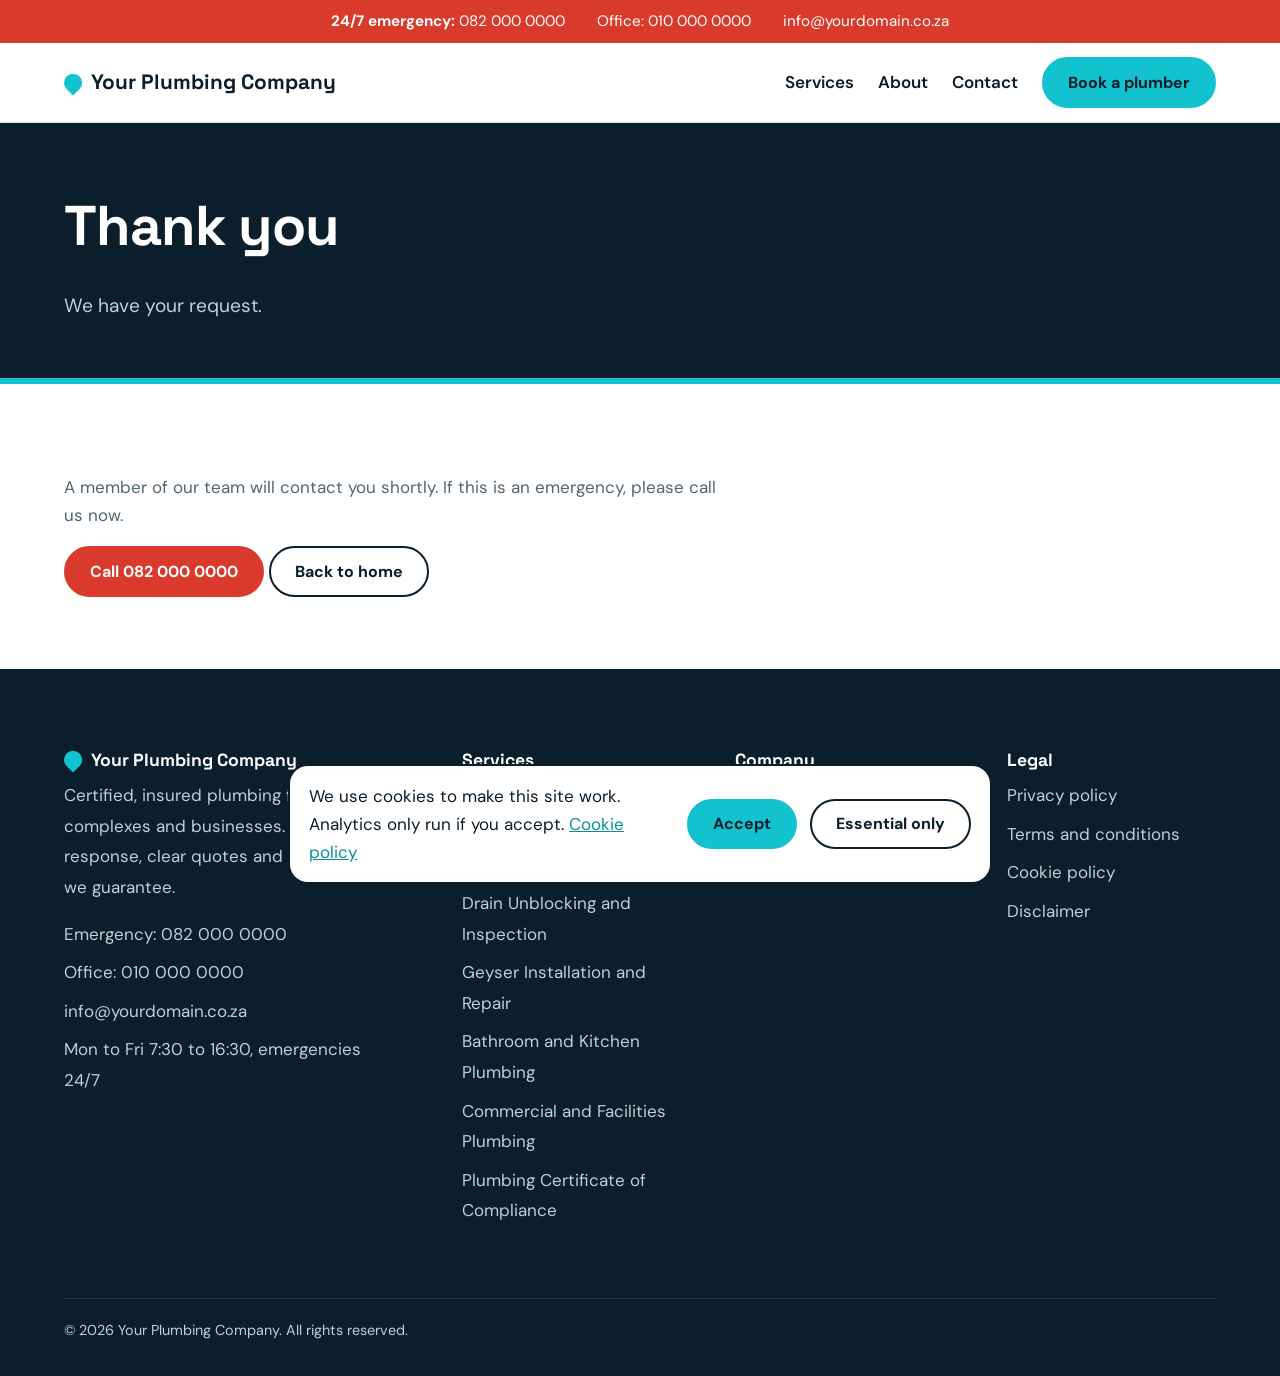
<file: thank-you.html>
<!DOCTYPE html>
<html lang="en">
<head>
<meta charset="utf-8">
<meta name="viewport" content="width=device-width, initial-scale=1">
<title>Thank you | Your Plumbing Company</title>
<meta name="description" content="Your message has been sent.">
<meta property="og:title" content="Thank you | Your Plumbing Company">
<meta property="og:description" content="Your message has been sent.">
<link rel="icon" href="images/favicon.png">
<link rel="preconnect" href="https://fonts.googleapis.com">
<link href="https://fonts.googleapis.com/css2?family=Space+Grotesk:wght@500;700&family=DM+Sans:wght@400;600&display=swap" rel="stylesheet">
<link rel="stylesheet" href="style.css">
</head>
<body>
<div class="topbar"><a href="tel:+27820000000"><strong>24/7 emergency:</strong> 082 000 0000</a><a href="tel:+27100000000">Office: 010 000 0000</a><a href="mailto:info@yourdomain.co.za">info@yourdomain.co.za</a></div>
<header class="site-header">
  <a class="brand" href="index.html"><span class="mark"></span><!-- EDIT: or <img src="images/logo.png" alt="Your Plumbing Company"> -->Your Plumbing Company</a>
  <input type="checkbox" id="menu-toggle" aria-label="Open menu"><label for="menu-toggle" class="burger">Menu</label>
  <nav><a href="services.html">Services</a><a href="about.html">About</a><a href="contact.html">Contact</a><a class="btn" href="contact.html">Book a plumber</a></nav>
</header>
<main>
<section class="page-head"><h1>Thank you</h1><p>We have your request.</p></section><section class="band"><p class="lead">A member of our team will contact you shortly. If this is an emergency, please call us now.</p><a class="btn coral" href="tel:+27820000000">Call 082 000 0000</a> <a class="btn ghost" href="index.html">Back to home</a></section>
</main>
<footer class="site-footer">
  <div><strong class="brand"><span class="mark"></span>Your Plumbing Company</strong><p>Certified, insured plumbing for homes, complexes and businesses. Fast response, clear quotes and workmanship we guarantee.</p><p><a href="tel:+27820000000">Emergency: 082 000 0000</a><a href="tel:+27100000000">Office: 010 000 0000</a><a href="mailto:info@yourdomain.co.za">info@yourdomain.co.za</a>Mon to Fri 7:30 to 16:30, emergencies 24/7</p></div>
  <div><strong>Services</strong><a href="services.html">Emergency Plumbing</a><a href="services.html">Leak Detection and Repair</a><a href="services.html">Drain Unblocking and Inspection</a><a href="services.html">Geyser Installation and Repair</a><a href="services.html">Bathroom and Kitchen Plumbing</a><a href="services.html">Commercial and Facilities Plumbing</a><a href="services.html">Plumbing Certificate of Compliance</a></div>
  <div><strong>Company</strong><a href="about.html">About us</a><a href="contact.html">Book a plumber</a></div>
  <div><strong>Legal</strong><a href="privacy.html">Privacy policy</a><a href="terms.html">Terms and conditions</a><a href="cookies.html">Cookie policy</a><a href="disclaimer.html">Disclaimer</a><!-- EDIT: add real social links --></div>
  <p class="copy">&copy; 2026 Your Plumbing Company. All rights reserved.</p>
</footer>
<a class="callbar" href="tel:+27820000000">Call emergency line: 082 000 0000</a>
<div id="cookie-banner" hidden><p>We use cookies to make this site work. Analytics only run if you accept. <a href="cookies.html">Cookie policy</a></p><button class="btn" data-c="accepted">Accept</button><button class="btn ghost" data-c="essential">Essential only</button></div>
<script src="script.js"></script>
</body>
</html>
</file>
<file: style.css>
/* ===== EDIT COLOURS HERE (defined once) ===== */
:root{--ink:#0a1e2b;--deep:#0e4d5a;--aqua:#13c2cf;--aqua-dk:#0b8f99;--foam:#eef9fa;--coral:#d93a2b;--line:#d5e6e8;--muted:#51666f;
--head:"Space Grotesk",Arial,sans-serif;--body:"DM Sans",Arial,sans-serif;--pad:clamp(1.25rem,5vw,4.5rem);--r:20px}
*{box-sizing:border-box}html{scroll-behavior:smooth}
body{margin:0;font:400 1.0625rem/1.65 var(--body);color:var(--ink);background:#fff}
h1,h2,h3{font-family:var(--head);line-height:1.1;margin:0 0 .6em;letter-spacing:-.02em}
h1{font-size:clamp(2.3rem,5.6vw,4.4rem);font-weight:700}h2{font-size:clamp(1.7rem,3.4vw,2.5rem);font-weight:700}h3{font-size:1.2rem;font-weight:700}
a{color:var(--aqua-dk)}img{max-width:100%;display:block}:focus-visible{outline:3px solid var(--aqua);outline-offset:3px}
.topbar{display:flex;flex-wrap:wrap;justify-content:center;gap:.4rem 2rem;padding:.55rem var(--pad);background:var(--coral);font-size:.95rem}.topbar a{color:#fff;text-decoration:none}
.site-header{display:flex;align-items:center;justify-content:space-between;gap:1rem;padding:.9rem var(--pad);background:#fff;border-bottom:1px solid var(--line);position:sticky;top:0;z-index:6}
.brand{display:inline-flex;align-items:center;gap:.6rem;font:700 1.3rem var(--head);color:var(--ink);text-decoration:none}
.mark{width:1.1rem;height:1.1rem;background:var(--aqua);border-radius:50% 50% 50% 0;transform:rotate(-45deg);flex:none}
.site-header nav{display:flex;align-items:center;gap:1.5rem}.site-header nav>a:not(.btn),.dd>a{color:var(--ink);text-decoration:none;font-weight:600}
.site-header nav>a:not(.btn):hover,.dd>a:hover{color:var(--aqua-dk)}
.dd{position:relative}.menu{display:none;position:absolute;top:100%;left:-1rem;min-width:19rem;padding:.6rem;background:#fff;border:1px solid var(--line);border-radius:14px;box-shadow:0 18px 40px rgba(10,30,43,.14)}
.dd:hover .menu,.dd:focus-within .menu{display:block}.menu a{display:block;padding:.55rem .8rem;border-radius:8px;color:var(--ink);text-decoration:none}.menu a:hover{background:var(--foam)}
#menu-toggle,.burger{display:none}
.btn{display:inline-block;background:var(--aqua);color:var(--ink);border:2px solid var(--aqua);padding:.8rem 1.5rem;border-radius:99px;font:700 1rem var(--body);text-decoration:none;cursor:pointer}
.btn:hover{background:#fff;border-color:var(--aqua)}.btn.coral{background:var(--coral);border-color:var(--coral);color:#fff}.btn.coral:hover{background:#fff;color:var(--coral)}
.btn.ghost{background:transparent;color:var(--ink);border-color:var(--ink)}.btn.ghost:hover{background:var(--ink);color:#fff}
.btn.ghost.light{color:#fff;border-color:#fff}.btn.ghost.light:hover{background:#fff;color:var(--ink)}
.hero{padding:4.5rem var(--pad) 7rem;color:#fff;background:radial-gradient(60rem 30rem at 85% 0,rgba(19,194,207,.35),transparent 60%),radial-gradient(rgba(255,255,255,.07) 1.5px,transparent 1.5px) 0 0/26px 26px,url(images/hero.jpg) center/cover,var(--ink)}
.hero-grid{display:grid;grid-template-columns:1fr;max-width:48rem;gap:3rem;align-items:center}.hero h1{color:#fff}.hero em{color:var(--aqua);font-style:normal}.hero p{font-size:1.2rem;color:#d4e6ea;max-width:34rem}
.pill{display:inline-block;margin-bottom:1.2rem;padding:.3rem .9rem;border:1px solid var(--aqua);border-radius:99px;color:var(--aqua);font-weight:600;font-size:.95rem}
.glass{background:rgba(255,255,255,.96);color:var(--ink);border-radius:var(--r);padding:1.8rem;box-shadow:0 30px 60px rgba(0,0,0,.35)}.glass h2{font-size:1.6rem}.glass p{margin:0 0 .5rem;color:var(--muted)}
.wave{height:70px;margin-top:-69px;position:relative;background:url("data:image/svg+xml,%3Csvg xmlns='http://www.w3.org/2000/svg' viewBox='0 0 1440 70' preserveAspectRatio='none'%3E%3Cpath fill='%23ffffff' d='M0 35C240 80 480 -5 720 30s480 40 720 0V70H0Z'/%3E%3C/svg%3E") bottom/100% 100%}
.trust{display:grid;grid-template-columns:repeat(auto-fit,minmax(14rem,1fr));gap:1rem;padding:0 var(--pad) 3rem}
.trust div{background:var(--foam);border-left:5px solid var(--aqua);border-radius:12px;padding:1.2rem 1.4rem;display:grid;gap:.2rem}.trust strong{font:700 1.1rem var(--head)}.trust span{color:var(--muted);font-size:.95rem}
.band,.cta,.page-head{padding:4.5rem var(--pad)}.band.foam{background:var(--foam)}
.band.dark{background:var(--ink);color:#d4e6ea}.band.dark h2{color:#fff}
.lead{max-width:42rem;color:var(--muted)}
.split{display:grid;grid-template-columns:repeat(auto-fit,minmax(19rem,1fr));gap:3rem;align-items:center}.split.top{align-items:start}
.cards{display:grid;grid-template-columns:repeat(auto-fit,minmax(16rem,1fr));gap:1.4rem;margin-top:1.6rem}
.card{background:#fff;border:1px solid var(--line);border-radius:var(--r);padding:1.6rem;position:relative}.card p{margin:0;color:var(--muted)}
.band.foam .card{border-color:transparent}.card.link{text-decoration:none;color:inherit;display:block;transition:transform .2s,box-shadow .2s}
.card.link:hover{transform:translateY(-4px);box-shadow:0 18px 36px rgba(10,30,43,.12)}.go{display:inline-block;margin-top:1rem;font-weight:700;color:var(--aqua-dk)}.go:after{content:" \2192"}
.drop{display:block;width:1.5rem;height:1.5rem;margin-bottom:1rem;background:linear-gradient(135deg,var(--aqua),var(--deep));border-radius:50% 50% 50% 0;transform:rotate(-45deg)}
.panel{padding:2.2rem;border-radius:var(--r);background:#fff;border:1px solid var(--line)}.panel.dk{background:var(--deep);color:#d4e6ea;border:0}.panel.dk h2{color:#fff}
.ticks{list-style:none;padding:0;display:grid;gap:.75rem;margin:0}.ticks li{padding-left:2rem;position:relative}
.ticks li:before{content:"";position:absolute;left:0;top:.42rem;width:1rem;height:.55rem;border-left:3px solid var(--aqua);border-bottom:3px solid var(--aqua);transform:rotate(-45deg)}
.steps{display:grid;gap:.7rem;padding-left:1.3rem;margin:0}
.flow{list-style:none;counter-reset:s;padding:0;margin:2rem 0 0;display:grid;grid-template-columns:repeat(auto-fit,minmax(13rem,1fr));gap:1.5rem}
.flow li{counter-increment:s;position:relative;padding-top:4rem}.flow li:before{content:counter(s);position:absolute;top:0;left:0;width:3rem;height:3rem;display:grid;place-items:center;border-radius:50%;background:var(--ink);color:var(--aqua);font:700 1.2rem var(--head);z-index:1}
.flow li:after{content:"";position:absolute;top:1.5rem;left:3rem;right:-1.5rem;height:3px;background:repeating-linear-gradient(90deg,var(--aqua) 0 8px,transparent 8px 16px)}.flow li:last-child:after{display:none}
.flow strong{display:block;font:700 1.15rem var(--head)}.flow span{color:var(--muted)}
.chips{display:flex;flex-wrap:wrap;gap:.7rem}.chips span{padding:.5rem 1.1rem;border-radius:99px;background:#fff;border:1px solid var(--aqua);font-weight:600}
.more{display:inline-block;margin-top:1rem;font-weight:700;color:var(--ink);border-bottom:3px solid var(--aqua);text-decoration:none}
.shot{margin:0;position:relative;aspect-ratio:3/2;overflow:hidden;background:radial-gradient(circle at 30% 30%,var(--deep),var(--ink));border-radius:var(--r);display:grid;place-items:center}
.shot:before{content:"";position:absolute;inset:0;background:radial-gradient(circle,transparent 38%,rgba(19,194,207,.18) 39% 40%,transparent 41% 58%,rgba(19,194,207,.14) 59% 60%,transparent 61%) center/60% 90%}
.shot:after{content:attr(data-label);position:relative;color:#d4e6ea;font:700 1rem var(--head);padding:.4rem .9rem;border:1px solid rgba(255,255,255,.4);border-radius:99px}
.shot img{position:absolute;inset:0;width:100%;height:100%;object-fit:cover;z-index:1}.shot.wide{aspect-ratio:16/9}
details{border-bottom:1px solid var(--line);padding:1.1rem 0;max-width:52rem}summary{cursor:pointer;font:700 1.12rem var(--head)}details p{margin:.7rem 0 0;color:var(--muted)}
.pager{margin-top:2rem;color:var(--muted)}.pager a{margin-right:1rem;font-weight:600}
.page-head{background:var(--ink);color:#fff;padding-bottom:3.5rem;border-bottom:6px solid var(--aqua)}.page-head h1{color:#fff;font-size:clamp(2.1rem,5vw,3.5rem)}.page-head p{color:#b9d3d8;font-size:1.2rem;margin:0}
.cta{background:linear-gradient(120deg,var(--deep),var(--ink));text-align:center;color:#d4e6ea}.cta h2{color:#fff}
.legal{max-width:52rem}.legal h2{font-size:1.4rem;margin-top:1.8rem}
form{display:grid;gap:.35rem}label{font-weight:700;margin-top:.5rem;font-size:.95rem}
input,textarea,select{font:inherit;padding:.75rem .9rem;border:1.5px solid #9db4ba;border-radius:12px;background:#fff;width:100%;color:var(--ink)}
form .btn{justify-self:start;margin-top:1rem}.small{font-size:.85rem;color:var(--muted)}
.formcard{background:#fff;border:1px solid var(--line);border-radius:var(--r);padding:2rem;box-shadow:0 18px 40px rgba(10,30,43,.08)}
.big{font:700 2rem var(--head);color:var(--coral);text-decoration:none}
.site-footer{display:grid;grid-template-columns:1.6fr 1fr 1fr 1fr;gap:clamp(2rem,5vw,5rem);padding:5rem var(--pad) 2rem;background:var(--ink);color:#b9d3d8;line-height:1.8}
.site-footer a{display:block;color:#b9d3d8;margin:.5rem 0;text-decoration:none}.site-footer a:hover{color:var(--aqua)}.site-footer strong{display:block;margin-bottom:.6rem;color:#fff;font:700 1.1rem var(--head)}.site-footer .brand{display:flex;color:#fff}
.site-footer p{margin:0 0 1rem;max-width:26rem}.site-footer .copy{grid-column:1/-1;border-top:1px solid #1e3a49;padding-top:1.2rem;font-size:.9rem;margin:0;max-width:none}
.callbar{display:none}
#cookie-banner{position:fixed;inset:auto 1rem 1rem 1rem;max-width:44rem;margin:auto;background:#fff;border:2px solid var(--ink);border-radius:var(--r);padding:1rem 1.2rem;display:flex;flex-wrap:wrap;gap:.8rem;align-items:center;z-index:10}
#cookie-banner[hidden]{display:none}#cookie-banner p{margin:0;flex:1 1 16rem}
@media(max-width:900px){.hero-grid{grid-template-columns:1fr}.site-footer{grid-template-columns:1fr}
.burger{display:block;cursor:pointer;font-weight:700;border:2px solid var(--ink);padding:.4rem .9rem;border-radius:99px}
.site-header nav{display:none;position:absolute;top:100%;left:0;right:0;flex-direction:column;align-items:flex-start;background:#fff;border-bottom:1px solid var(--line);padding:1rem var(--pad) 1.5rem;max-height:80vh;overflow:auto}
#menu-toggle:checked~nav{display:flex}.menu{display:block;position:static;border:0;box-shadow:none;padding:0 0 0 .6rem}
.flow li:after{display:none}.callbar{display:block;position:fixed;left:0;right:0;bottom:0;z-index:7;background:var(--coral);color:#fff;text-align:center;padding:.85rem;font-weight:700;text-decoration:none}body{padding-bottom:3rem}#cookie-banner{bottom:4rem}}
@media(prefers-reduced-motion:reduce){html{scroll-behavior:auto}.card.link{transition:none}}
</file>
